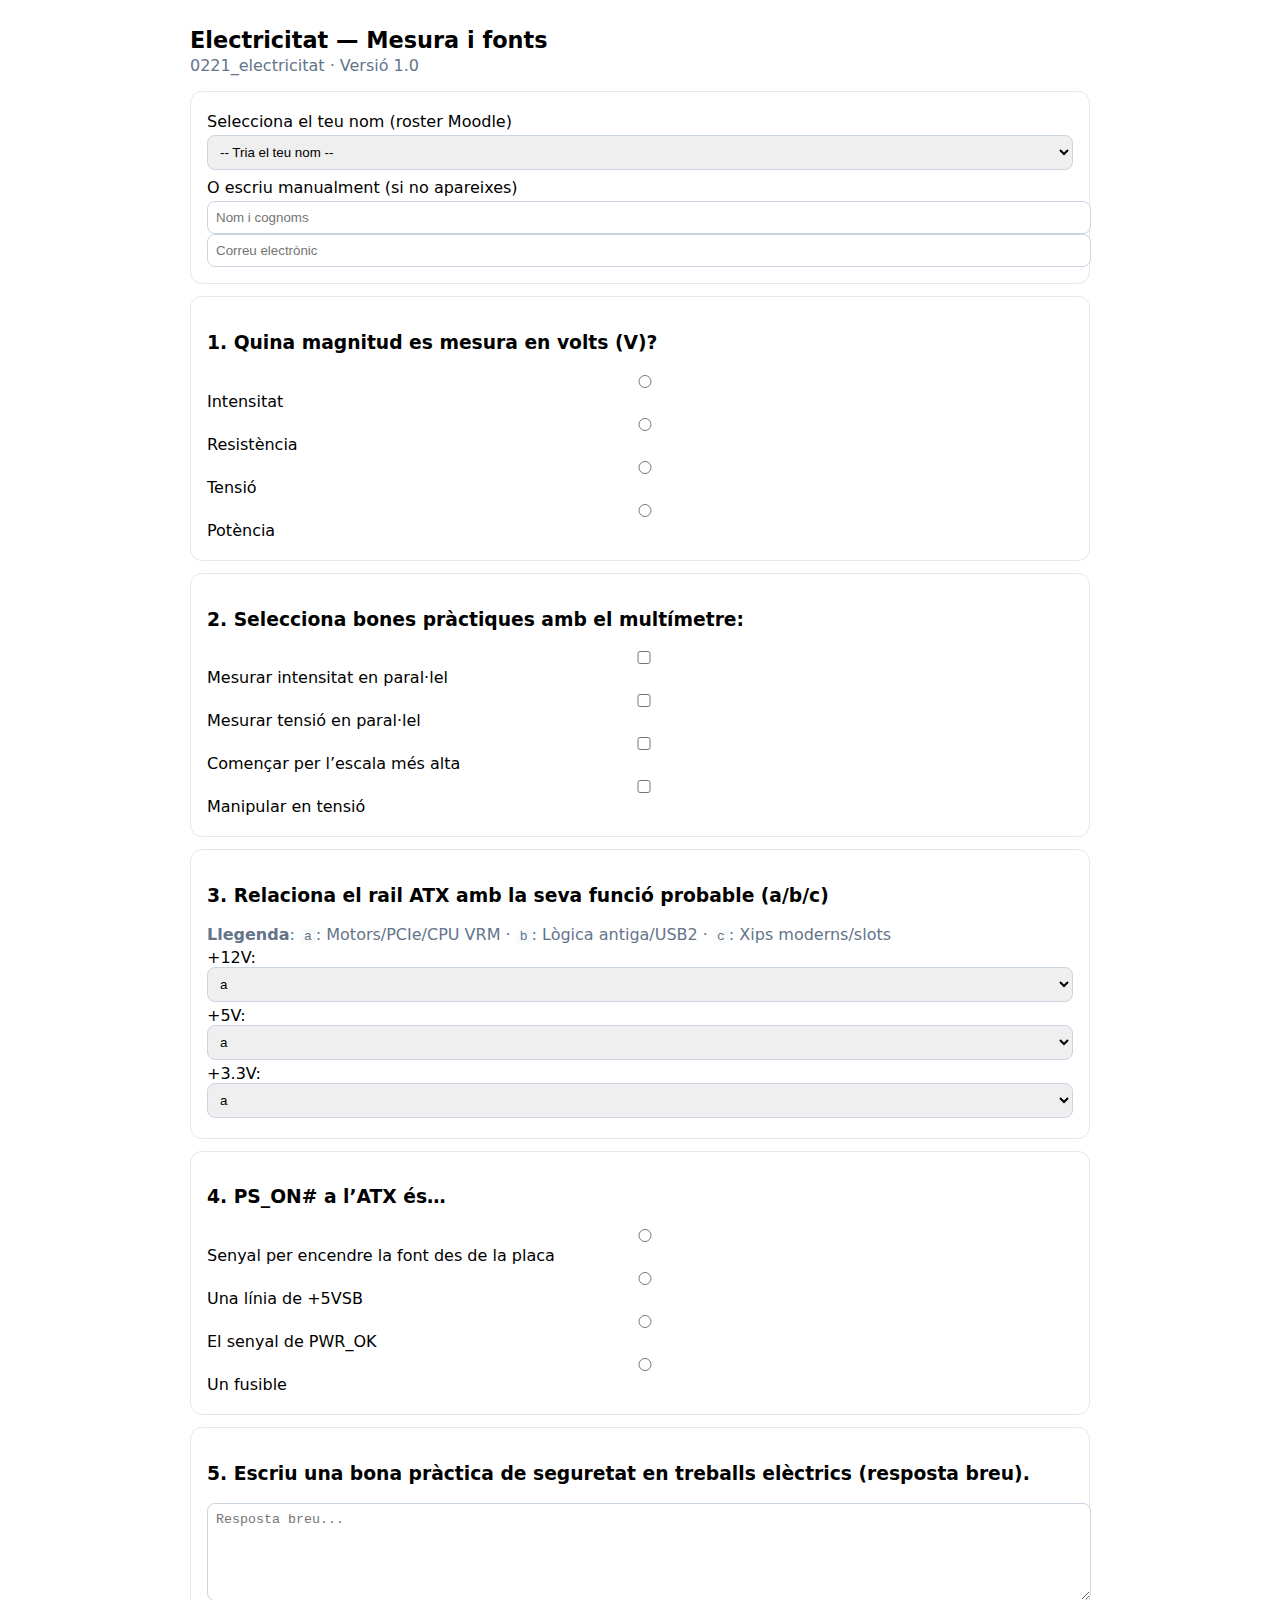
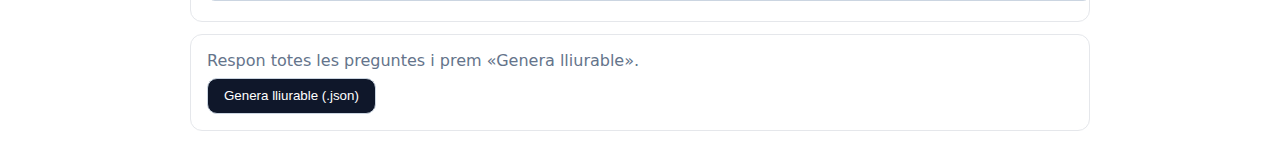
<file: activitats/electricitat/activitat.html>
<!doctype html>
<html lang="ca">
<head>
  <meta charset="utf-8">
  <meta name="viewport" content="width=device-width, initial-scale=1.0">
  <title>Activitat</title>
  <style>
    body{font-family:system-ui,Segoe UI,Roboto,sans-serif;max-width:900px;margin:auto;padding:1.5rem;}
    header{display:flex;justify-content:space-between;align-items:center;gap:.5rem;margin-bottom:1rem}
    h1{font-size:1.4rem;margin:.2rem 0}
    .card{border:1px solid #e5e7eb;border-radius:12px;padding:1rem;margin:.75rem 0}
    .row{display:flex;gap:1rem;flex-wrap:wrap}
    label{display:block;margin:.25rem 0}
    .note{color:#64748b}
    button{padding:.6rem 1rem;border-radius:10px;border:1px solid #cbd5e1;background:#0f172a;color:white;cursor:pointer}
    select,input,textarea{width:100%;padding:.5rem;border-radius:8px;border:1px solid #cbd5e1}
    textarea{min-height:80px}
    .ok{color:#065f46}.warn{color:#92400e}.err{color:#991b1b}
    code{background:#f8fafc;padding:0 .25rem;border-radius:4px}
  </style>
</head>
<body>
<header>
  <div>
    <h1 id="titol">Activitat</h1>
    <div class="note"><span id="meta_id"></span> · Versió <span id="meta_ver"></span></div>
  </div>
  <!-- <div>
    <a href="../../tasques.html">← Índex activitats</a>
  </div> -->
</header>

<section class="card">
  <div class="row">
    <div style="flex:2 1 420px">
      <label>Selecciona el teu nom (roster Moodle)</label>
      <select id="alumne_sel"></select>
      <label style="margin-top:.5rem">O escriu manualment (si no apareixes)</label>
      <input id="nom_manual" placeholder="Nom i cognoms">
      <input id="email_manual" placeholder="Correu electrònic">
    </div>
    <!-- <div style="flex:1 1 220px">
      <label>Grup (opcional)</label>
      <input id="grup" placeholder="SMX1A / SMX1B">
      <div class="note" style="margin-top:.5rem">L'ID d'alumne és el correu.</div>
    </div> -->
  </div>
</section>

<form id="formq"></form>

<section class="card">
  <div id="feedback" class="note">Respon totes les preguntes i prem «Genera lliurable».</div>
  <div style="margin-top:.5rem" class="row">
    <button id="btn_json" type="button">Genera lliurable (.json)</button>
  </div>
</section>

<script>
async function loadJSON(u){ const r = await fetch(u); return await r.json(); }
function sha1hex(s){ const enc = new TextEncoder().encode(s); return crypto.subtle.digest('SHA-1', enc).then(b=>[...new Uint8Array(b)].map(x=>x.toString(16).padStart(2,'0')).join('')); }
function emailFromSelect(){ const sel = document.getElementById('alumne_sel'); return sel.value || document.getElementById('email_manual').value.trim(); }
function nameFromSelect(){ const sel = document.getElementById('alumne_sel'); if(sel.value){ return sel.options[sel.selectedIndex].dataset.name||""; } return document.getElementById('nom_manual').value.trim(); }
function attemptsKey(DEF){ return `attempts:${DEF.meta.activitat}:${emailFromSelect()}`; }

function renderQuestions(DEF){
  document.getElementById("titol").textContent = DEF.meta.titol || "Activitat";
  document.getElementById("meta_id").textContent = DEF.meta.activitat;
  document.getElementById("meta_ver").textContent = DEF.meta.versio || "1.0";
  const form = document.getElementById("formq"); form.innerHTML="";
  DEF.preguntes.forEach((q, idx)=>{
    const wrap = document.createElement("section"); wrap.className="card";
    const h = document.createElement("h3"); h.textContent = (idx+1)+". "+q.prompt; wrap.appendChild(h);
    if(q.type==="single"){
      q.options.forEach((opt,i)=> wrap.insertAdjacentHTML("beforeend", `<label><input type="radio" name="${q.id}" value="${i}"> ${opt}</label>`));
    }else if(q.type==="multi"){
      q.options.forEach((opt,i)=> wrap.insertAdjacentHTML("beforeend", `<label><input type="checkbox" name="${q.id}" value="${i}"> ${opt}</label>`));
    }else if(q.type==="match"){
      if(q.legend){ wrap.insertAdjacentHTML("beforeend", "<div class='note'><b>Llegenda</b>: "+Object.entries(q.legend).map(([k,v])=>`<code>${k}</code>: ${v}`).join(" · ")+"</div>"); }
      q.pairs.forEach(p=> wrap.insertAdjacentHTML("beforeend", `<label>${p.left}: <select name="${q.id}:${p.left}">`+p.choices.map(c=>`<option value="${c}">${c}</option>`).join("")+`</select></label>`));
    }else if(q.type==="short"){
      wrap.insertAdjacentHTML("beforeend", `<textarea name="${q.id}" maxlength="${q.maxlength||200}" placeholder="Resposta breu..."></textarea>`);
    }
    form.appendChild(wrap);
  });
}
function getAnswers(DEF){
  const data = {};
  DEF.preguntes.forEach(q=>{
    if(q.type==="single"){
      const v = document.querySelector(`input[name="${q.id}"]:checked`); data[q.id] = v ? parseInt(v.value) : null;
    }else if(q.type==="multi"){
      data[q.id] = [...document.querySelectorAll(`input[name="${q.id}"]:checked`)].map(el=>parseInt(el.value));
    }else if(q.type==="match"){
      const out = {}; q.pairs.forEach(p=>{ const sel=document.querySelector(`select[name="${q.id}:${p.left}"]`); out[p.left] = sel?sel.value:null; }); data[q.id] = out;
    }else if(q.type==="short"){
      const ta = document.querySelector(`textarea[name="${q.id}"]`); data[q.id] = (ta?.value||"").trim();
    }
  }); return data;
}
function score(DEF, KEY, answers){
  const weights = KEY.avaluacio?.ponderacions || {};
  let totalW=0, score=0;
  DEF.preguntes.forEach(q=>{
    const w = (typeof weights[q.id]==="number")?weights[q.id]:1; totalW+=w;
    const corr = KEY.respostes_correctes[q.id]; const ans = answers[q.id];
    if(q.type==="single"){ if(ans!==null && ans===corr) score+=w; }
    else if(q.type==="multi"){ if(Array.isArray(ans)&&Array.isArray(corr)){ const ok = ans.length===corr.length && ans.every(v=>corr.includes(v)); if(ok) score+=w; } }
    else if(q.type==="match"){ const keys=Object.keys(corr||{}); const ok = keys.every(k=>ans&&ans[k]===corr[k]); if(ok) score+=w; }
    else if(q.type==="short"){
      const kw = KEY.avaluacio?.rubriques_q5 || {};
      const text = (ans||"").toLowerCase();
      let good=false; if(q.id in kw){ const arr=kw[q.id]; good = Array.isArray(arr)&&arr.some(k=>text.includes(k)); } else { good = text.length>5; }
      if(good) score+=w;
    }
  });
  const grade10 = totalW ? Math.round((score/totalW)*1000)/100 : 0;
  return {score,totalW,grade10};
}
function penalized(grade, DEF){
  const penal = Number(localStorage.getItem('penalitzacio') || "0.10");
  let attempts = Number(localStorage.getItem(attemptsKey(DEF)) || "0");
  attempts += 1; localStorage.setItem(attemptsKey(DEF), String(attempts));
  const factor = Math.max(0, 1 - penal*(attempts-1));
  return {attempt_index: attempts, factor, shown: attempts>1? Math.round(grade*factor)/1 : grade};
}

let DEF, KEY, ROSTER;
async function init(){
  [DEF, KEY, ROSTER] = await Promise.all([
    loadJSON("def_activitat.json"),
    loadJSON("clau_respostes.json"),
    loadJSON("../../alumnes/dades_alumnes.json").catch(()=>({alumnes:[[]]}))
  ]);
  renderQuestions(DEF);
  const sel = document.getElementById('alumne_sel');
  sel.innerHTML = '<option value="">-- Tria el teu nom --</option>';
  (ROSTER.alumnes?.[0]||[]).forEach(st=>{
    const opt = document.createElement('option');
    opt.value = st.email; opt.textContent = `${st.lastname}, ${st.firstname} — ${st.email}`; opt.dataset.name = `${st.firstname} ${st.lastname}`; sel.appendChild(opt);
  });
}
init();

document.getElementById('btn_json').addEventListener('click', async ()=>{
  const answers = getAnswers(DEF);
  const {grade10} = score(DEF, KEY, answers);
  const {attempt_index, factor, shown} = penalized(grade10, DEF);
  const email = emailFromSelect(); const nom = nameFromSelect();
  if(!email){ document.getElementById('feedback').innerHTML = '<span class="err">Falta el correu.</span>'; return; }
  const now = new Date().toISOString();
  const payload = {
    meta: { activitat: DEF.meta.activitat, versio: DEF.meta.versio||"1.0", timestamp: now, attempt_index },
    alumne: { email, firstname: nom.split(' ')[0]||"", lastname: nom.split(' ').slice(1).join(' '), grup: document.getElementById('grup').value||"" },
    respostes: answers
  };
  const txt = JSON.stringify(payload); const checksum = await sha1hex(txt); payload.checksum = checksum;
  const email_hash = (await sha1hex(email)).slice(0,8);
  const fname = `SMX-${DEF.meta.activitat}_${(payload.alumne.lastname||'').replace(/\\s+/g,'')}_${(payload.alumne.firstname||'')}_${email_hash}_${checksum.slice(0,8)}.json`;
  const blob = new Blob([JSON.stringify(payload,null,2)], {type:'application/json'});
  const a = document.createElement('a'); a.href = URL.createObjectURL(blob); a.download = fname; a.click();
  const msg = attempt_index>1 ? `Nota (amb penalització ${Math.round(factor*100)}%): <b>${shown}</b> / 10` : `Nota (bruta): <b>${shown}</b> / 10`;
  document.getElementById('feedback').innerHTML = `<span class="ok">Lliurable generat.</span> ${msg} · <span class="note">La nota oficial es calcula amb el corrector.</span>`;
});
</script>
</body>
</html>
</file>
